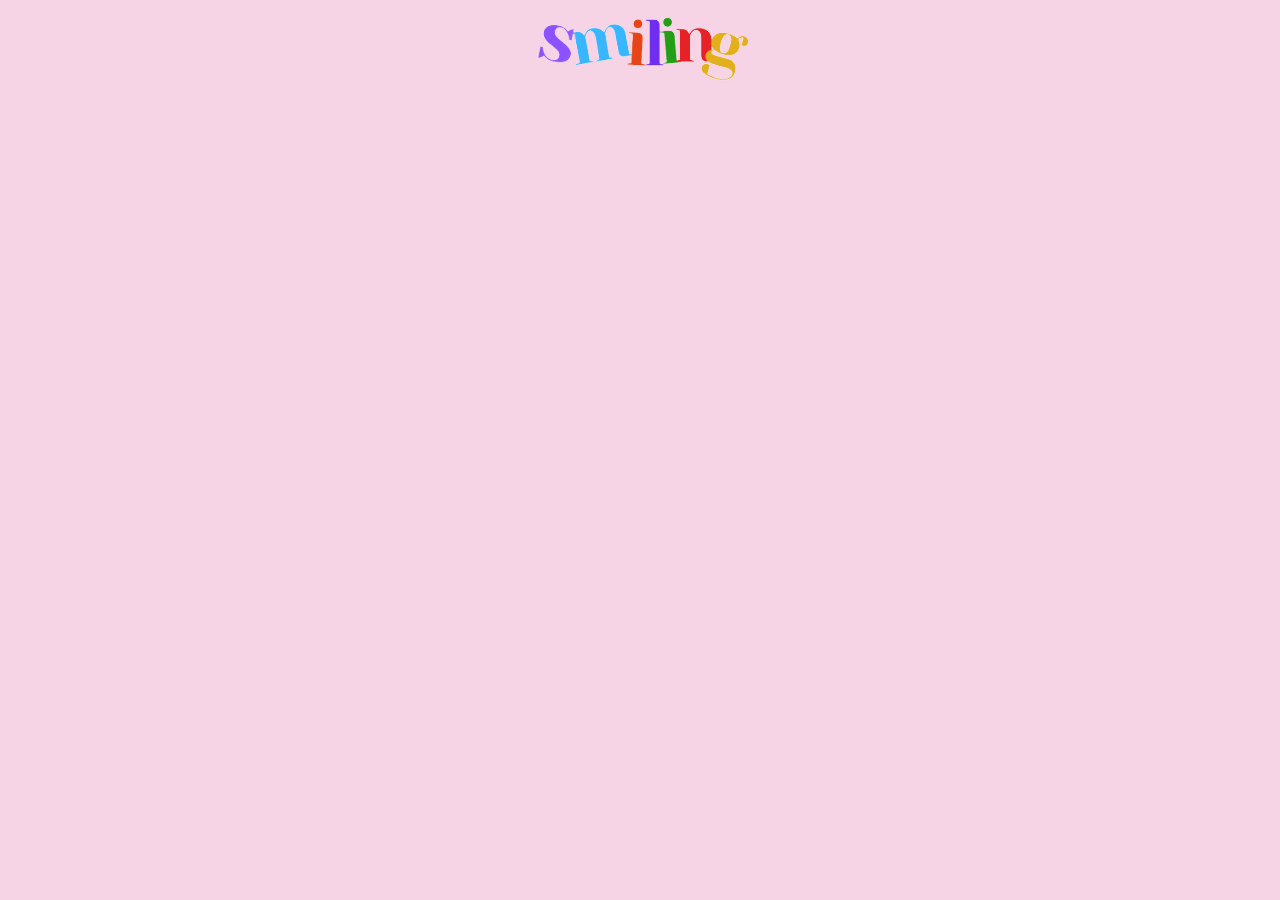
<file: animacao.html>
<!DOCTYPE html>
<html lang="pt-br">
<head>
    <meta charset="UTF-8">
    <meta http-equiv="X-UA-Compatible" content="IE=edge">
    <meta name="viewport" content="width=device-width, initial-scale=1.0">
    <title>Smiling</title>
    <link rel="stylesheet" href="https://cdnjs.cloudflare.com/ajax/libs/animate.css/4.1.1/animate.min.css" />
    <link rel="shortcut icon" href="imagens/icone-da-pagina.png" type="image/x-icon">
    
    <style>
        .logo
        {   /* CONTINUAR COM AS ANIMAÇÕES DA ÚLTIMA AULA  */
            animation: bounceInDown 2s;
            width: 100%;
            display: flex;
            justify-content: center;
            font-size: 50px;
            color: red;
            text-shadow: 1px 1px black;
        }
    </style>

</head>
<body  style="background-color: rgb(247, 212, 229);">
    
    <div class="logo">
        <img src="imagens/logo (2) (1).png" alt="">
    </div>

</body>
<script>
    temporizador = setTimeout(Abrir,2000)

    function Abrir()
    {
        window.open("index.html","_self")
    }
</script>
</html>
</file>
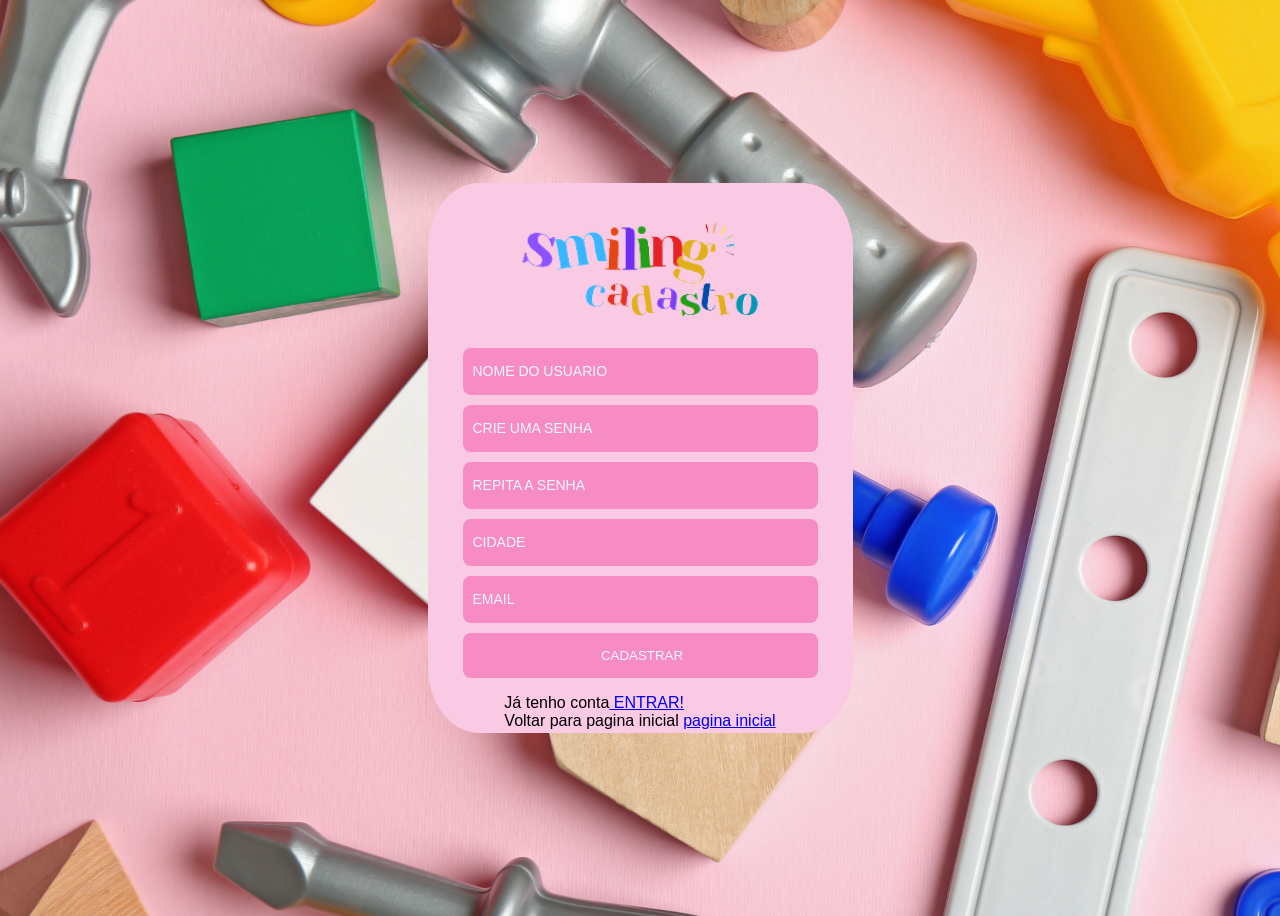
<file: cadastro.html>
<!DOCTYPE html>
<html lang="pt-br">
<head>
    <meta charset="UTF-8">
    <meta http-equiv="X-UA-Compatible" content="IE=edge">
    <meta name="viewport" content="width=device-width, initial-scale=1.0">
    <title>Smiling</title>
    <link rel="stylesheet" href="cadastro.css">
    <link rel="shortcut icon" href="imagens/icone-da-pagina.png" type="image/x-icon">
</head>
<body background="imagens/fundo cadastro.png">
    <section class="area-login">
        <div class="login">
        <div class="logo">
            <a href="index.html"><img src="imagens/logo-cadastro.png"></a>
        </div>
        
        <form action="crud.php" method="post">
            <input type="text" name="nome" placeholder="NOME DO USUARIO" autofocus> 
            <input id="senha1" type="password" name="senha" placeholder="CRIE UMA SENHA" autofocus> 
            <input onkeyup="verificar();" id="senha2" type="password" name="senha2" placeholder="REPITA A SENHA" autofocus>
            <input type="text" name="cidede" placeholder="CIDADE" autofocus>
            <input type="text" name="email" placeholder="EMAIL" autofocus>
             
                <input type="submit" value="CADASTRAR">
            
        </form>
        <p> Já tenho conta<a href="login.html">  ENTRAR!</a>
            <br>
            Voltar para pagina inicial  <a href="index.html">pagina inicial</a>
        </p></p>
        </div>

        </div>

    </section>
</body>
<script>
    function verificar()
    {
        if(senha1.value==senha2.value)
        {
            senha2.style.color="green";
            senha1.style.color="green";
        }
        if(senha1.value!=senha2.value)
        {
            senha2.style.color="red";
            senha1.style.color="red";
        }
    }
</script>
</html>
</file>
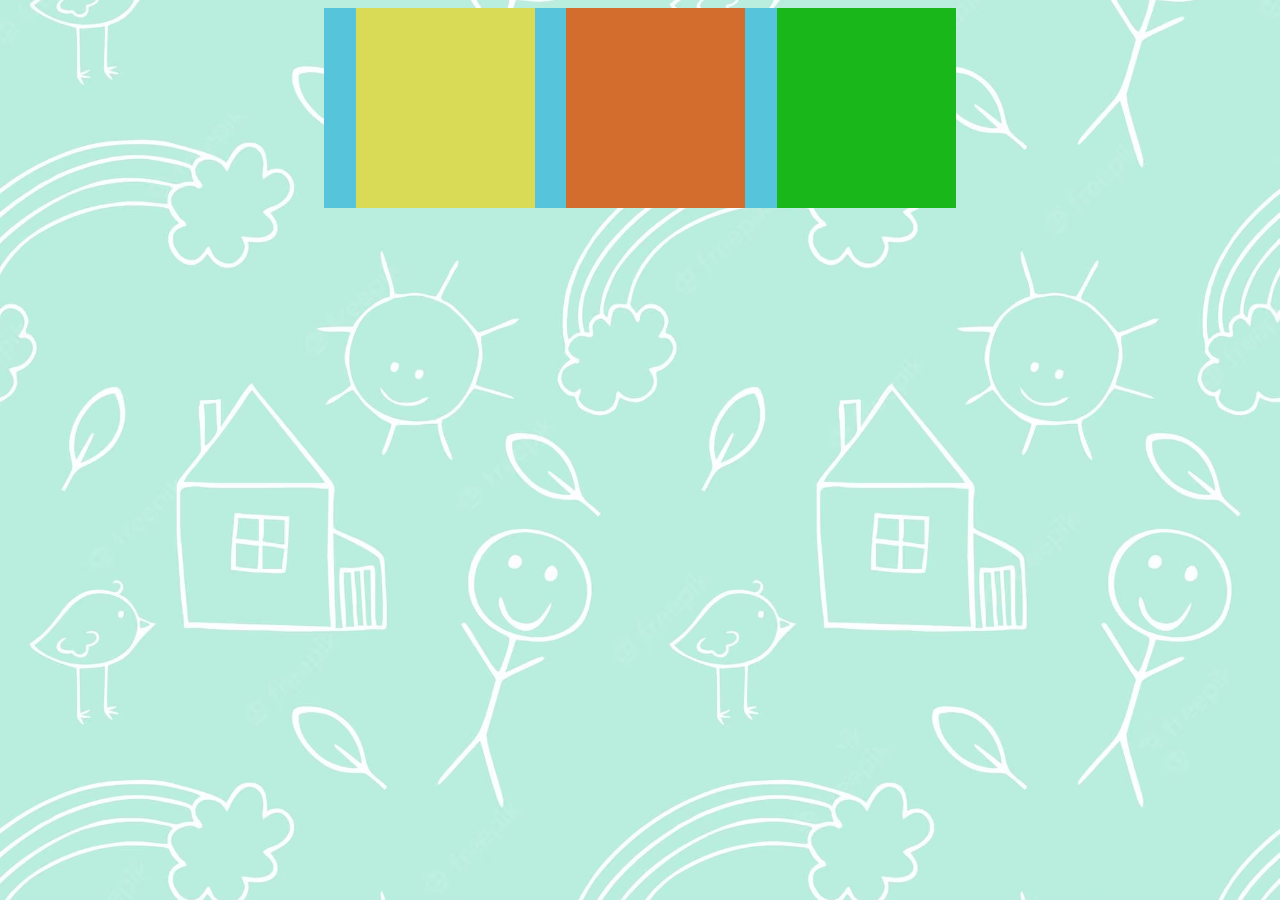
<file: carrinho.html>
<!DOCTYPE html>
<html lang="pt-BR">
<head>
    <meta charset="UTF-8">
    <meta http-equiv="X-UA-Compatible" content="IE=edge">
    <meta name="viewport" content="width=device-width, initial-scale=1.0">
    <link rel="stylesheet" href="carrinho.css">
    <link rel="shortcut icon" href="imagens/icone-da-pagina.png" type="image/x-icon">
    <title>Smiling</title>
   

</head>
<body>


<div class="tudo">    

    
    <div class="img"> </div>
    
    
    <div class="np"> </div> 

    <div class="nada"> </div>
</div>

</body>
</html>
</file>
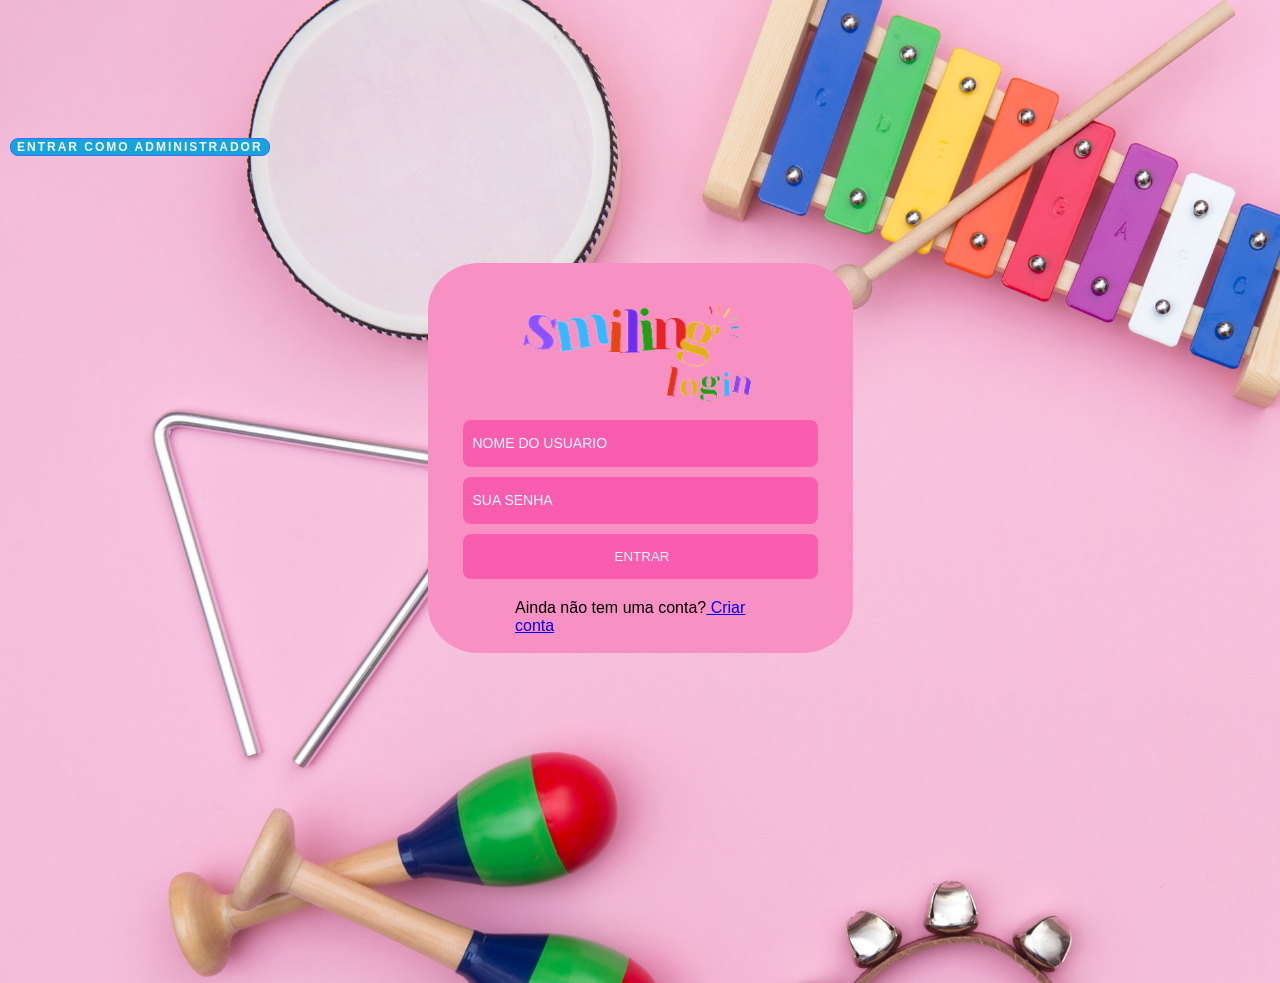
<file: login.html>
<!DOCTYPE html>
<html lang="pt-br">
<head>
    <meta charset="UTF-8">
    <meta http-equiv="X-UA-Compatible" content="IE=edge">
    <meta name="viewport" content="width=device-width, initial-scale=1.0">
    <title>Smiling</title>
    <link rel="stylesheet" href="login.css">
    <link rel="shortcut icon" href="imagens/icone-da-pagina.png" type="image/x-icon">
    
   

<body>
   
   

<body background="imagens/fundo de cadastro,login.png">
    <section class="area-login">
        <div class="login">
        <div>
            <a href="index.html"><img src="imagens/logo-login.png"></a>
        </div>
        
        <form action="login.php" method="post">
            <input type="text" name="nome" placeholder="NOME DO USUARIO" autofocus> 
            <input type="password" name="senha" placeholder="SUA SENHA" autofocus> 
            <button class="ENTRAR" type="submit" value="ENTRAR" autofocus>ENTRAR</button></div>
        </form>
         
        <div class="ntc">
        <p> Ainda não tem uma conta?<a href="cadastro.html"> Criar conta</a></div>

            <a href="loginadmin.html">
                <button class="Admin">Entrar como administrador</button></a> 
    

    </section>
</body>
</html>
</file>
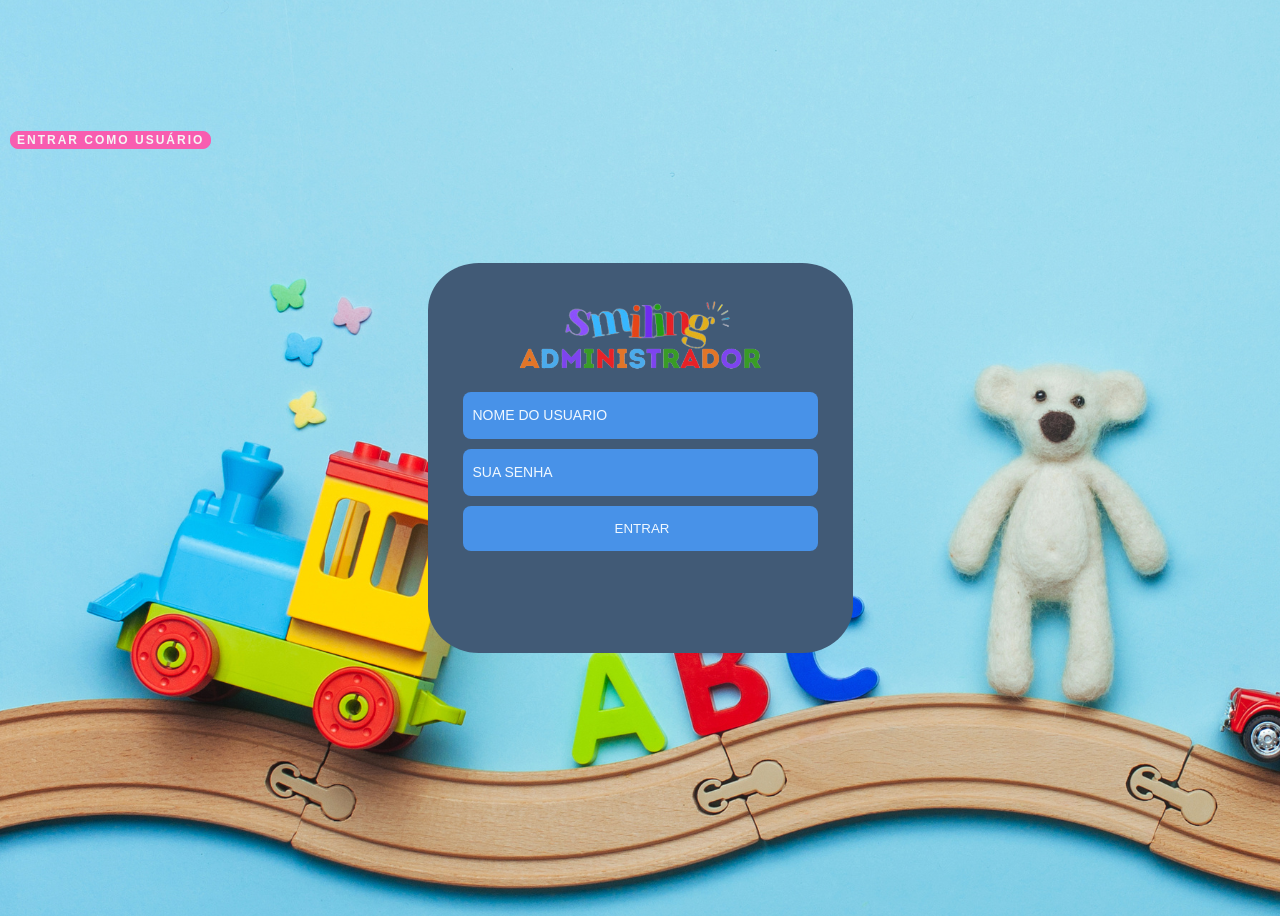
<file: loginadmin.html>
<!DOCTYPE html>
<html lang="pt-br">
<head>
    <meta charset="UTF-8">
    <meta http-equiv="X-UA-Compatible" content="IE=edge">
    <meta name="viewport" content="width=device-width, initial-scale=1.0">
    <title>Smiling</title>
    <link rel="stylesheet" href="loginadmin.css">
    <link rel="shortcut icon" href="imagens/icone-da-pagina.png" type="image/x-icon">
</head>
<body background="imagens/fundo adm.png">
    <section class="area-login">
        <div class="login">
        <div>
            <a href="index.html"><img src="imagens/image-removebg-preview.png"></a>
        </div>
        
        <form action="verifica.php" method="post">
            
            <input type="text" name="login" placeholder="NOME DO USUARIO" autofocusname="login">
            <input type="password" name="senha"placeholder="SUA SENHA" autofocus="senha"> 
            <button class="ENTRAR" type="submit" value="ENTRAR" autofocus>ENTRAR</button>
        </form>

        <a href="login.html">
            <button class="Cadastrante">Entrar como usuário</button></a> 

       

    </section>
</body>
</html>
</file>
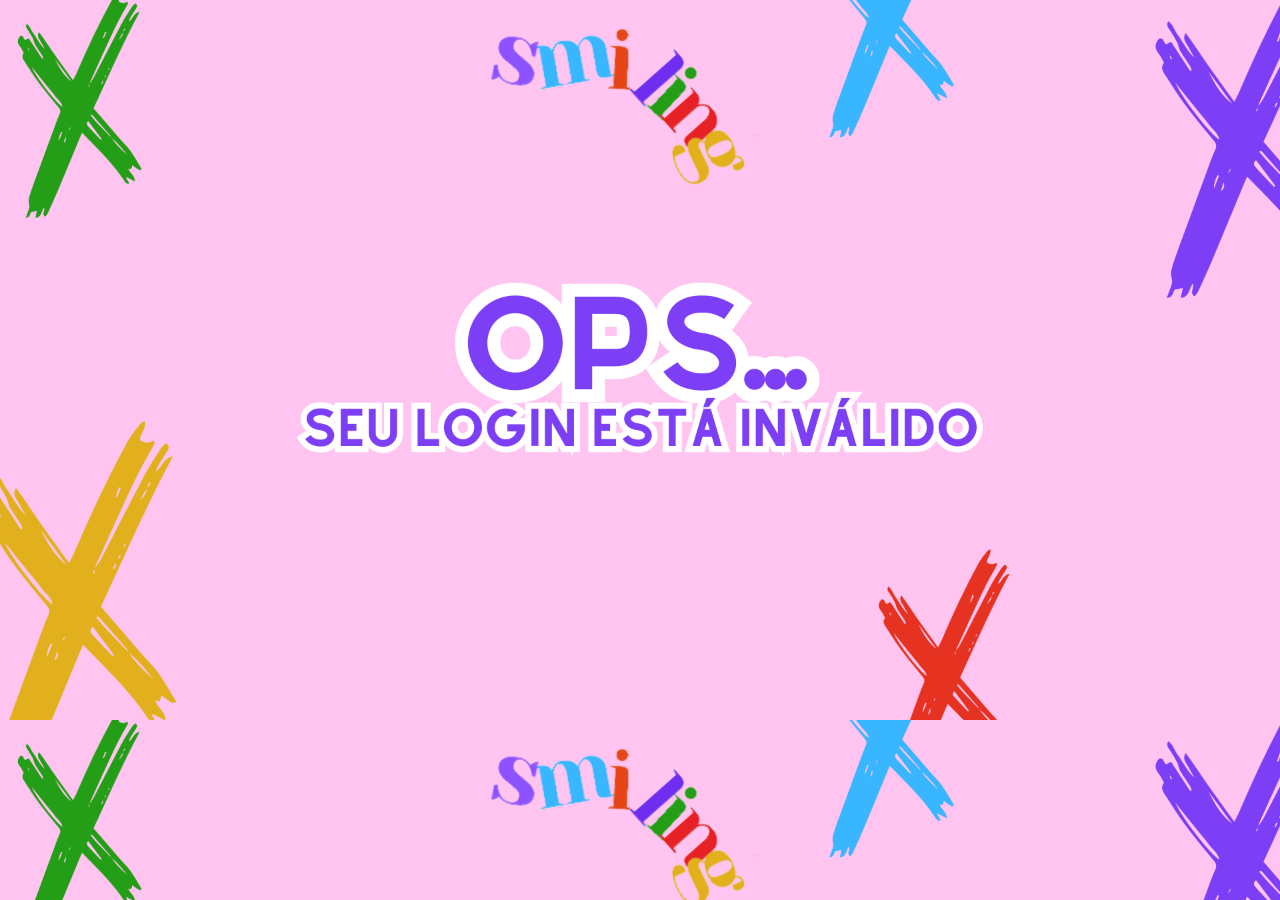
<file: ops.html>
<!DOCTYPE html>
<html lang="en">
<head>
    <meta charset="UTF-8">
    <meta http-equiv="X-UA-Compatible" content="IE=edge">
    <meta name="viewport" content="width=device-width, initial-scale=1.0">
    <link rel="shortcut icon" href="imagens/icone-da-pagina.png" type="image/x-icon">
    <title>Smiling</title>
<style>
    body{
        background-image:url("imagens/Ops...\ \(1\).png");
        background-size: 100%;
    }

</style>
</head>
<body>
</body>
</html>
</file>
<file: cadastro.css>
body
{
background-color: rgb(252, 192, 221);
font-family:Impact, Haettenschweiler, 'Arial Narrow Bold', sans-serif;
overflow: hidden;

}

.area-login
{
display: flex;
height: 100vh;
justify-content: center;
align-items: center;
justify-content: center;
align-items: center;
}
.login
{
    display: flex;
    flex-direction: column;
    align-items: center;
background-color: rgb(250, 201, 227);
width: 355px;
height: 480px;
padding: 35px;
border-radius: 12%;

}

.login form 
{
display: flex;
flex-direction: column;
width: 100%;
}

.login input
{
background-color:rgb(247, 139, 196) ;
margin-top: 10px;
border:  none;
height: 45px;
outline: none;
border-radius: 8px;
color: aliceblue;
padding-left: 10px;

}
.login img
{
    width: 250px;
    height: auto;
}
input::placeholder
{
color: aliceblue;
font-size: 14px;

}
</file>
<file: carrinho.css>
body {
    background-image: url('imagens/fundo.avif');
    background-size: cover;
    background-position: center;
    display: flex;
    flex-direction: column;
    justify-content: center;
    justify-items: center;
    align-content: center;
    align-items: center;        
    }

    

      .tudo
      {
        width: 50%;
        height: 200px;
        background-color: #56c5db;
        display: flex;
        flex-direction: row;
        justify-content: center;
        justify-items: center;
        align-content: center;
        align-items: center;        
      }

      .img
      {
        width: 30%;
        height: 100%;
        margin-left: 5%;
        background-color: #d9db56;       
      }

      .np
      {
        width: 30%;
        height: 100%;
        margin-left: 5%;
        background-color: #d26d2d;  
      }

      .nada
      {
        width: 30%;
        height: 100%;
        margin-left: 5%;
        background-color: #19b719;  
      }
</file>
<file: login.css>
body
{
background-color: rgb(252, 192, 221);
font-family: Impact, Haettenschweiler, 'Arial Narrow Bold', sans-serif;
overflow: hidden;

}

.area-login
{
display: flex;
height: 100vh;
justify-content: center;
align-items: center;
justify-content: center;
align-items: center;
}
.login
{
    display: flex;
    flex-direction: column;
    align-items: center;
background-color: rgb(248, 144, 196);
width: 355px;
height: 320px;
padding: 35px;
border-radius: 12%;

}

.login form 
{
display: flex;
flex-direction: column;
width: 100%;
}

.login input
{
background-color:rgb(248, 93, 176) ;
margin-top: 10px;
border:  none;
height: 45px;
outline: none;
border-radius: 8px;
color: aliceblue;
padding-left: 10px;

}


.login img
{
    width: 250px;
    height: auto;
}
input::placeholder
{
color: aliceblue;
font-size: 14px;

}

.ENTRAR{
    background-color:rgb(248, 93, 176) ;
margin-top: 10px;
border:  none;
height: 45px;
outline: none;
border-radius: 8px;
color: aliceblue;
padding-left: 10px;
}

.ntc{
    position: absolute;
    width: 250px;
    height: 400px;
    margin-top: 650px; /*colocar div em baixo*/
}

.Admin {
    position: absolute;
    margin-top: -320px;
    left: 10px;
    border: 1px solid rgb(61, 106, 255);
    font-size: 12px;
    text-transform: uppercase;
    font-weight: 600;
    letter-spacing: 2px;
    background: #17a4db;
    color: whitesmoke;
    border-radius: 8px; /*deixa borda redonda*/

  }
</file>
<file: loginadmin.css>
body
{
background-color: rgb(252, 192, 221);
font-family: Impact, Haettenschweiler, 'Arial Narrow Bold', sans-serif;
overflow: hidden;

}

.area-login
{
display: flex;
height: 100vh;
justify-content: center;
align-items: center;
justify-content: center;
align-items: center;
}
.login
{
    display: flex;
    flex-direction: column;
    align-items: center;
background-color: #415a76;
width: 355px;
height: 320px;
padding: 35px;
border-radius: 12%;

}

.login form 
{
display: flex;
flex-direction: column;
width: 100%;
}

.login input
{
background-color:#4892E8;
margin-top: 10px;
border:  none;
height: 45px;
outline: none;
border-radius: 8px;
color: aliceblue;
padding-left: 10px;

}
.login img
{
    width: 250px;
    height: auto;
}
input::placeholder
{
color: aliceblue;
font-size: 14px;

}
.cssbuttons-io-button {
    background: rgb(18, 39, 223);
    color: white;
    font-family: inherit;
    padding: 0.35em;
    padding-left: 1.2em;
    font-size: 17px;
    font-weight: 500;
    border-radius: 0.9em;
    border: none;
    letter-spacing: 0.05em;
    display: flex;
    align-items: center;
    box-shadow: inset 0 0 1.6em -0.6em  #a7b3ec;
    overflow: hidden;
    position: relative;
    height: 2.8em;
    padding-right: 3.3em;
  }
  
  .cssbuttons-io-button .icon {
    background: white;
    margin-left: 1em;
    position: absolute;
    display: flex;
    align-items: center;
    justify-content: center;
    height: 2.2em;
    width: 2.2em;
    border-radius: 0.7em;
    box-shadow: 0.1em 0.1em 0.6em 0.2em  #418ae9;
    right: 0.3em;
    transition: all 0.3s;
  }
  
  .cssbuttons-io-button:hover .icon {
    width: calc(100% - 0.6em);
  }
  
  .cssbuttons-io-button .icon svg {
    width: 1.1em;
    transition: transform 0.3s;
    color: #002ae7;
  }
  
  .cssbuttons-io-button:hover .icon svg {
    transform: translateX(0.1em);
  }
  
  .cssbuttons-io-button:active .icon {
    transform: scale(0.95);
  }
  
   .centralizado
   {
    width: 100%;
    display: flex;
    flex-direction:row ;
    justify-content: center;
    justify-items: center;
    margin-top: 10px;
   }

   .ENTRAR{
    background-color:#4892E8;
margin-top: 10px;
border:  none;
height: 45px;
outline: none;
border-radius: 8px;
color: aliceblue;
padding-left: 10px;
}

.Cadastrante{
  position: absolute;
  margin-top: -420px;
  left: 10px;
  border: 1px solid rgb(248, 93, 176) ;
  font-size: 12px;
  text-transform: uppercase;
  font-weight: 600;
  letter-spacing: 2px;
  background: rgb(248, 93, 176);
  color: whitesmoke;
  border-radius: 8px;
}
</file>
